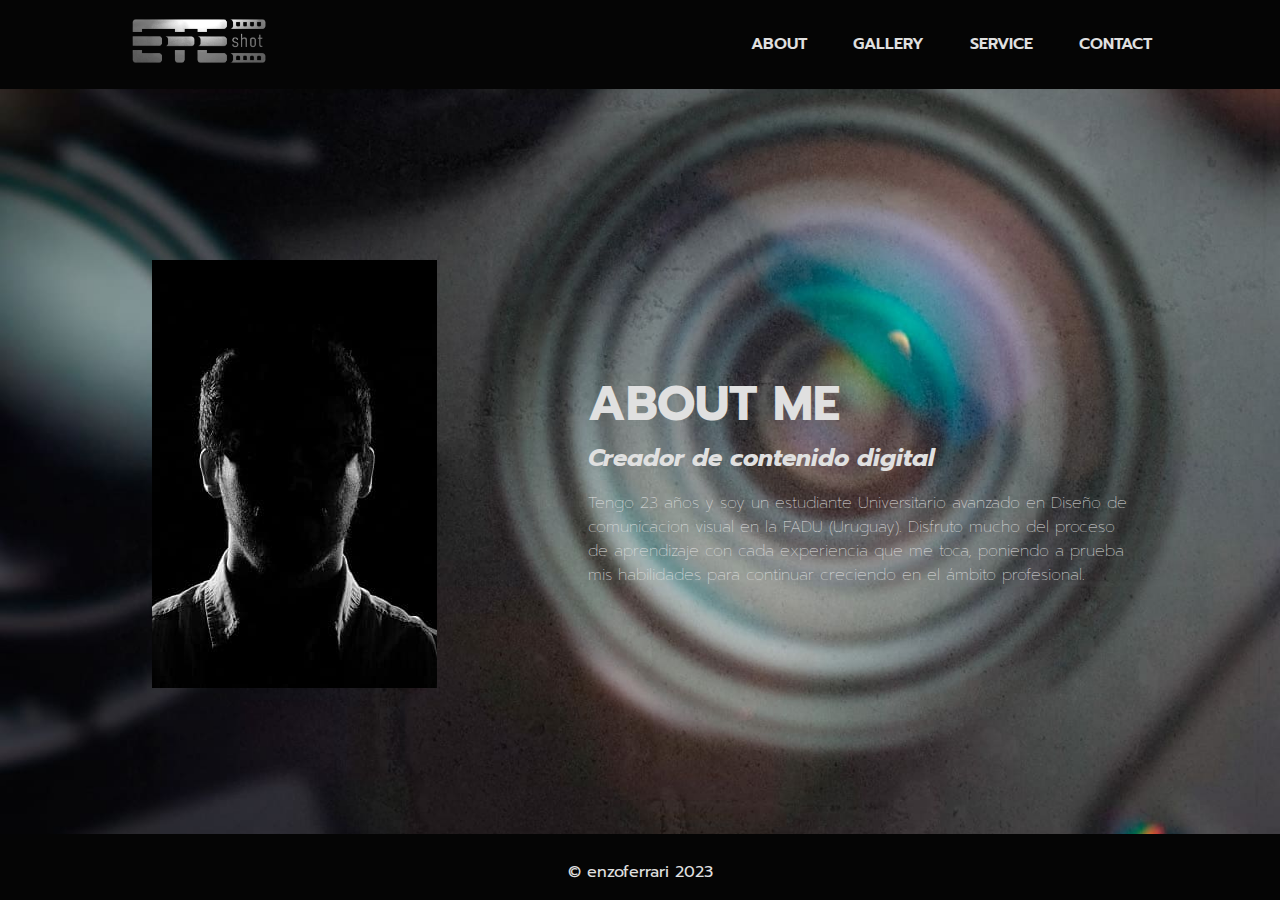
<file: pages/about.html>
<!DOCTYPE html>
<html lang="en">
<head>
    <meta charset="UTF-8">
    <meta name="viewport" content="width=device-width, initial-scale=1.0">
    <!-- GOOGLE FONTS -->
    <link rel="preconnect" href="https://fonts.googleapis.com">
    <link rel="preconnect" href="https://fonts.gstatic.com" crossorigin>
    <link href="https://fonts.googleapis.com/css2?family=Plus+Jakarta+Sans:wght@200;500;600&family=Prompt:ital,wght@0,100;0,400;0,900;1,100;1,400;1,900&family=Source+Sans+3:wght@200;400;500;700&display=swap" rel="stylesheet">
    <!-- Bootstrap CSS -->
    <link href="https://cdn.jsdelivr.net/npm/bootstrap@5.0.2/dist/css/bootstrap.min.css" rel="stylesheet" integrity="sha384-EVSTQN3/azprG1Anm3QDgpJLIm9Nao0Yz1ztcQTwFspd3yD65VohhpuuCOmLASjC" crossorigin="anonymous">    
    <!-- ICONS -->
    <link href='https://unpkg.com/boxicons@2.1.4/css/boxicons.min.css' rel='stylesheet'>
    <!-- LINK CSS -->
    <link rel="stylesheet" href="../css/styles.css">
    <title>EFESHOT | About</title>
</head>

<body>

    <header class="header">
        <a class="efe" href="../index.html">
            <img src="../img/efeshot2.png" alt="logo">
        </a>
    
        <input type="checkbox" id="check">
        <label for="check" class="icons">
            <i class='bx bx-menu' id="menu-icon"></i>
            <i class='bx bx-x' id="close-icon"></i>
        </label>

        <nav class="navbar">
            <a href="#">ABOUT</a>
            <a href="../pages/gallery.html">GALLERY</a>
            <a href="../pages/service.html">SERVICE</a>
            <a href="../pages/contact.html">CONTACT</a>
        </nav>
    </header>

    <section class="about" id="about">
        <div class="about-img">
            <img src="../img/about.jpg">
            </div>

        <div class="about-text">
        <h1>ABOUT ME</h1>
            <h4>Creador de contenido digital</h4>
            <p>Tengo 23 años y soy un estudiante Universitario avanzado en Diseño 
                de comunicacion visual en la FADU (Uruguay). Disfruto mucho del 
                proceso de aprendizaje con cada experiencia que me toca, poniendo a 
                prueba mis habilidades para continuar creciendo en el ámbito profesional.</p>
        </div>

    </section>

    <footer>
        <p>&copy; enzoferrari 2023</p>
    </footer>


    <!-- Option 1: Bootstrap Bundle with Popper -->
    <script src="https://cdn.jsdelivr.net/npm/bootstrap@5.0.2/dist/js/bootstrap.bundle.min.js" integrity="sha384-MrcW6ZMFYlzcLA8Nl+NtUVF0sA7MsXsP1UyJoMp4YLEuNSfAP+JcXn/tWtIaxVXM" crossorigin="anonymous"></script>
</body>
</html>
</file>
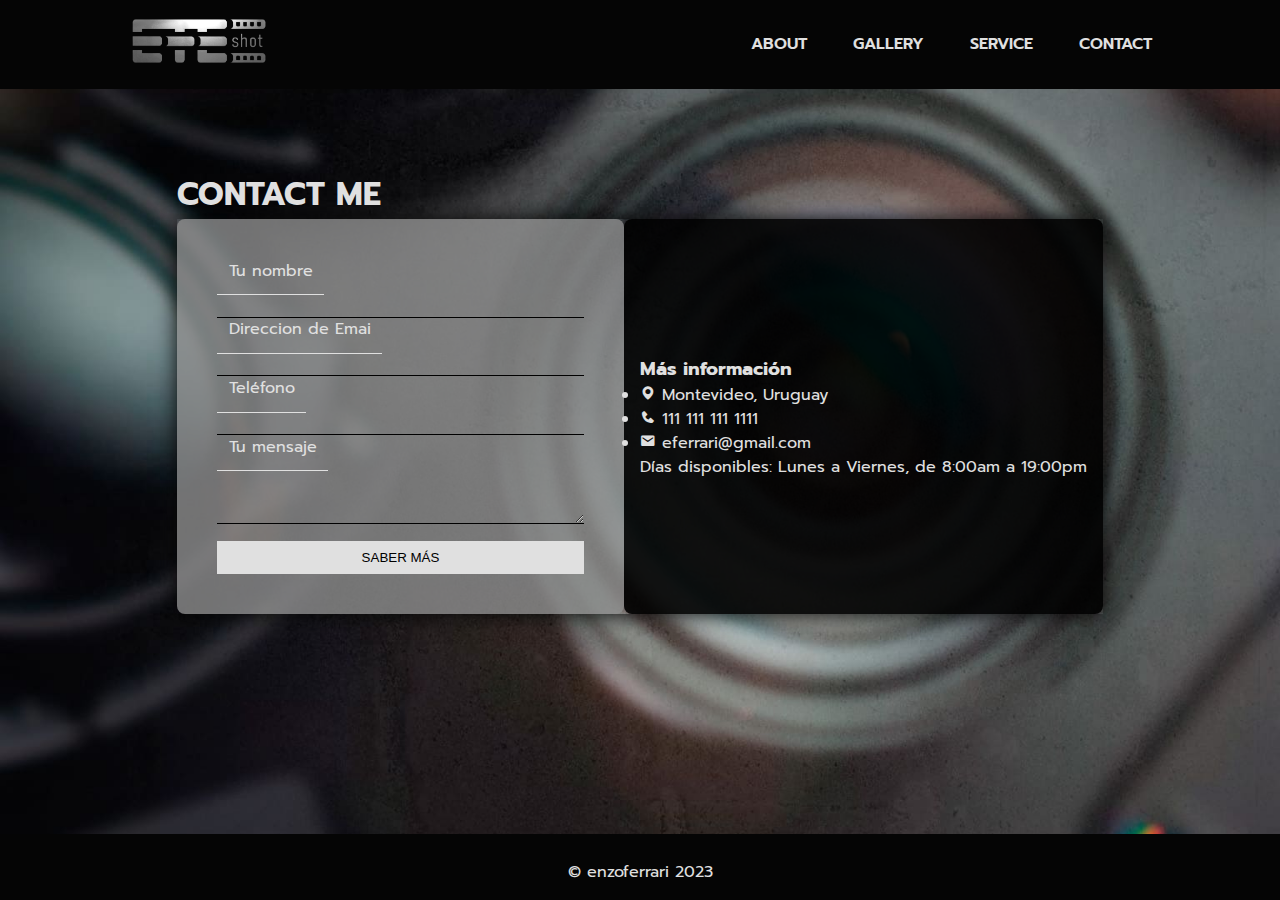
<file: pages/contact.html>
<!DOCTYPE html>
<html lang="en">
<head>
    <meta charset="UTF-8">
    <meta name="viewport" content="width=device-width, initial-scale=1.0">
    <!-- GOOGLE FONTS -->
    <link rel="preconnect" href="https://fonts.googleapis.com">
    <link rel="preconnect" href="https://fonts.gstatic.com" crossorigin>
    <link href="https://fonts.googleapis.com/css2?family=Plus+Jakarta+Sans:wght@200;500;600&family=Prompt:ital,wght@0,100;0,400;0,900;1,100;1,400;1,900&family=Source+Sans+3:wght@200;400;500;700&display=swap" rel="stylesheet">
    <!-- Bootstrap CSS -->
    <link href="https://cdn.jsdelivr.net/npm/bootstrap@5.0.2/dist/css/bootstrap.min.css" rel="stylesheet" integrity="sha384-EVSTQN3/azprG1Anm3QDgpJLIm9Nao0Yz1ztcQTwFspd3yD65VohhpuuCOmLASjC" crossorigin="anonymous">
    <!-- ICONS -->
    <link href='https://unpkg.com/boxicons@2.1.4/css/boxicons.min.css' rel='stylesheet'>
    <!-- LINK CSS -->
    <link rel="stylesheet" href="../css/styles.css">
    <title>EFESHOT | Contact</title>
</head>

<body>

    <header class="header">
        <a class="efe" href="../index.html">
            <img src="../img/efeshot2.png" alt="logo">
        </a>
    
        <input type="checkbox" id="check">
        <label for="check" class="icons">
            <i class='bx bx-menu' id="menu-icon"></i>
            <i class='bx bx-x' id="close-icon"></i>
        </label>

        <nav class="navbar">
            <a href="../pages/about.html">ABOUT</a>
            <a href="../pages/gallery.html">GALLERY</a>
            <a href="../pages/service.html">SERVICE</a>
            <a href="#">CONTACT</a>
        </nav>
    </header>

    <div class="content">
        <h1>CONTACT ME</h1>
        <div class="tarjeta-contact">
            <div class="contact-form">

                <form action="">
                    <div>
                        <label>Tu nombre</label>
                        <input type="text" name="fullname" id="fullname">
                    </div>
                    <div>
                        <label>Direccion de Emai</label>
                        <input type="email" name="email">
                    </div>
                    <div>
                        <label>Teléfono</label>
                        <input type="tel" name="phone">
                    </div>
                    <div>
                        <label>Tu mensaje</label>
                        <textarea name="message" rows="3"></textarea>
                    </div>
                    <button class="boton-saber-mas" type="button">Saber Más</button>
                </form>
            </div>


            <div class="contact-info">
                <h3>Más información</h3>
                <ul>
                     <li><i class='bx bxs-map'></i> Montevideo, Uruguay</li>
                     <li><i class='bx bxs-phone'></i> 111 111 111 1111</li>
                     <li><i class='bx bxs-envelope' ></i> eferrari@gmail.com</li>
                </ul>
                    <p>
                        Días disponibles: Lunes a Viernes, de 8:00am a 19:00pm
                    </p>
            </div>


        </div>
    </div> 

    <footer>
        <p>&copy; enzoferrari 2023</p>
    </footer>

    <!-- Option 1: Bootstrap Bundle with Popper -->
    <script src="https://cdn.jsdelivr.net/npm/bootstrap@5.0.2/dist/js/bootstrap.bundle.min.js" integrity="sha384-MrcW6ZMFYlzcLA8Nl+NtUVF0sA7MsXsP1UyJoMp4YLEuNSfAP+JcXn/tWtIaxVXM" crossorigin="anonymous"></script>
</body>
</html>
</file>
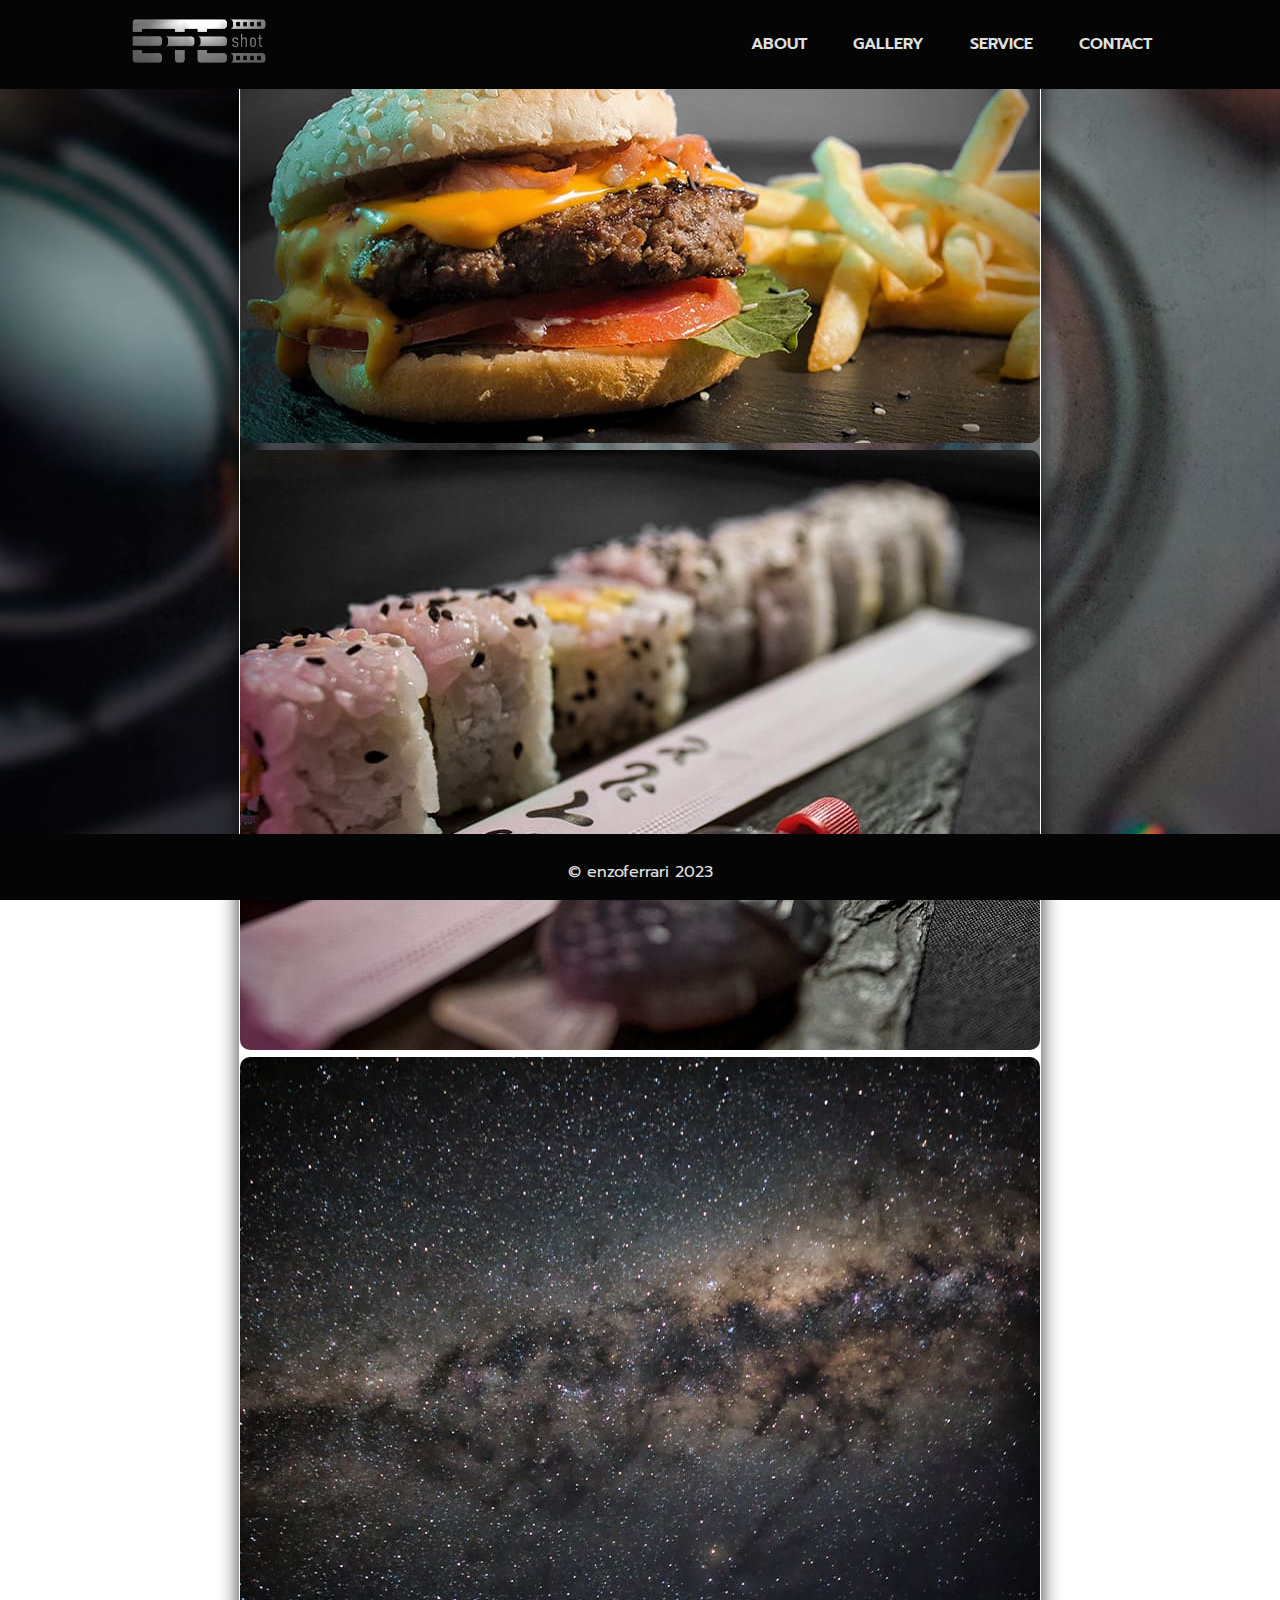
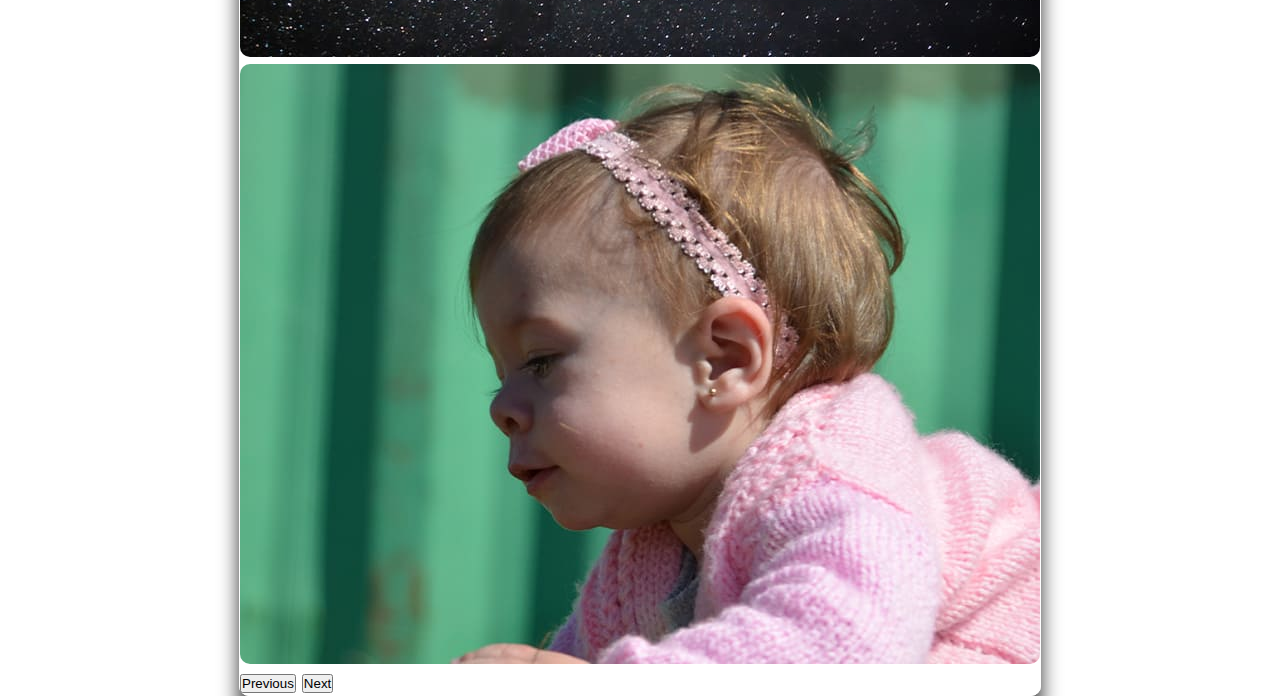
<file: pages/gallery.html>
<!DOCTYPE html>
<html lang="en">
<head>
    <meta charset="UTF-8">
    <meta name="viewport" content="width=device-width, initial-scale=1.0">
    <!-- GOOGLE FONTS -->
    <link rel="preconnect" href="https://fonts.googleapis.com">
    <link rel="preconnect" href="https://fonts.gstatic.com" crossorigin>
    <link href="https://fonts.googleapis.com/css2?family=Plus+Jakarta+Sans:wght@200;500;600&family=Prompt:ital,wght@0,100;0,400;0,900;1,100;1,400;1,900&family=Source+Sans+3:wght@200;400;500;700&display=swap" rel="stylesheet">
    <!-- Bootstrap CSS -->
    <link href="https://cdn.jsdelivr.net/npm/bootstrap@5.0.2/dist/css/bootstrap.min.css" rel="stylesheet" integrity="sha384-EVSTQN3/azprG1Anm3QDgpJLIm9Nao0Yz1ztcQTwFspd3yD65VohhpuuCOmLASjC" crossorigin="anonymous">
    <!-- ICONS -->
    <link href='https://unpkg.com/boxicons@2.1.4/css/boxicons.min.css' rel='stylesheet'>
    <!-- LINK CSS -->
    <link rel="stylesheet" href="../css/styles.css">    
    <title>EFESHOT | Gallerry</title>
</head>

<body>
    
    <header class="header">
        <a class="efe" href="../index.html">
            <img src="../img/efeshot2.png" alt="logo">
        </a>
    
        <input type="checkbox" id="check">
        <label for="check" class="icons">
            <i class='bx bx-menu' id="menu-icon"></i>
            <i class='bx bx-x' id="close-icon"></i>
        </label>

        <nav class="navbar">
            <a href="../pages/about.html">ABOUT</a>
            <a href="#">GALLERY</a>
            <a href="../pages/service.html">SERVICE</a>
            <a href="../pages/contact.html">CONTACT</a>
        </nav>
    </header>

    <div class="container-gallery">
        <div id="carouselExampleIndicators" class="carousel slide" data-bs-ride="carousel">
            <div class="carousel-indicators">
            <button type="button" data-bs-target="#carouselExampleIndicators" data-bs-slide-to="0" class="active" aria-current="true" aria-label="Slide 1"></button>
            <button type="button" data-bs-target="#carouselExampleIndicators" data-bs-slide-to="1" aria-label="Slide 2"></button>
            <button type="button" data-bs-target="#carouselExampleIndicators" data-bs-slide-to="2" aria-label="Slide 3"></button>
            <button type="button" data-bs-target="#carouselExampleIndicators" data-bs-slide-to="3" aria-label="Slide 4"></button>            
            <button type="button" data-bs-target="#carouselExampleIndicators" data-bs-slide-to="4" aria-label="Slide 5"></button>    
            <button type="button" data-bs-target="#carouselExampleIndicators" data-bs-slide-to="5" aria-label="Slide 6"></button> 
        
        </div>
                <div class="carousel-inner">
                    <div class="carousel-item active">
                        <img src="../img/img1.jpg" class="d-block w-70" alt="imagen-carrusel-1">
                    </div>
                    <div class="carousel-item">
                        <img src="../img/img2.jpg" class="d-block w-70" alt="imagen-carrusel-2">
                    </div>
                    <div class="carousel-item">
                        <img src="../img/img3.jpg" class="d-block w-70" alt="imagen-carrusel-3">
                    </div>
                    <div class="carousel-item">
                        <img src="../img/img4.jpg" class="d-block w-70" alt="imagen-carrusel-4">
                    </div>
                    <div class="carousel-item">
                        <img src="../img/img5.jpg" class="d-block w-70" alt="imagen-carrusel-5">
                    </div>
                    <div class="carousel-item">
                        <img src="../img/img6.jpg" class="d-block w-70" alt="imagen-carrusel-6">
                    </div>
                </div>
            <button class="carousel-control-prev" type="button" data-bs-target="#carouselExampleIndicators" data-bs-slide="prev">
                <span class="carousel-control-prev-icon" aria-hidden="true"></span>
                <span class="visually-hidden">Previous</span>
            </button>
            <button class="carousel-control-next" type="button" data-bs-target="#carouselExampleIndicators" data-bs-slide="next">
                <span class="carousel-control-next-icon" aria-hidden="true"></span>
                <span class="visually-hidden">Next</span>
            </button>
        </div>
    </div>

    <footer>
        <p>&copy; enzoferrari 2023</p>
    </footer>
    
    
    <!-- Option 1: Bootstrap Bundle with Popper -->
    <script src="https://cdn.jsdelivr.net/npm/bootstrap@5.0.2/dist/js/bootstrap.bundle.min.js" integrity="sha384-MrcW6ZMFYlzcLA8Nl+NtUVF0sA7MsXsP1UyJoMp4YLEuNSfAP+JcXn/tWtIaxVXM" crossorigin="anonymous"></script>
</body>
</html>
</file>
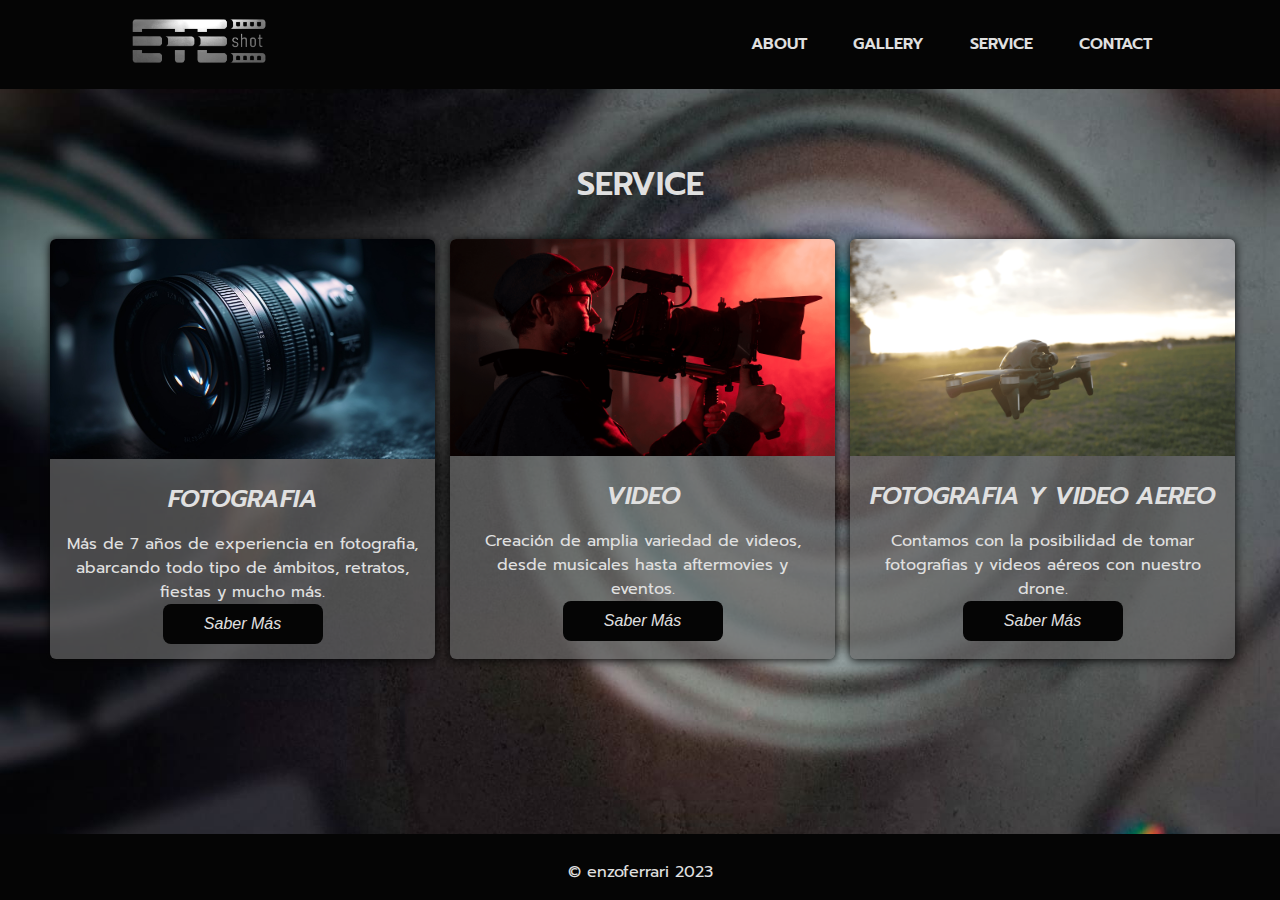
<file: pages/service.html>
<!DOCTYPE html>
<html lang="en">
<head>
    <meta charset="UTF-8">
    <meta name="viewport" content="width=device-width, initial-scale=1.0">
    <!-- GOOGLE FONTS -->
    <link rel="preconnect" href="https://fonts.googleapis.com">
    <link rel="preconnect" href="https://fonts.gstatic.com" crossorigin>
    <link href="https://fonts.googleapis.com/css2?family=Plus+Jakarta+Sans:wght@200;500;600&family=Prompt:ital,wght@0,100;0,400;0,900;1,100;1,400;1,900&family=Source+Sans+3:wght@200;400;500;700&display=swap" rel="stylesheet">
    <!-- Bootstrap CSS -->
    <link href="https://cdn.jsdelivr.net/npm/bootstrap@5.0.2/dist/css/bootstrap.min.css" rel="stylesheet" integrity="sha384-EVSTQN3/azprG1Anm3QDgpJLIm9Nao0Yz1ztcQTwFspd3yD65VohhpuuCOmLASjC" crossorigin="anonymous">
    <!-- ICONS -->
    <link href='https://unpkg.com/boxicons@2.1.4/css/boxicons.min.css' rel='stylesheet'>
    <!-- LINK CSS -->
    <link rel="stylesheet" href="../css/styles.css">    
    <title>EFESHOT | Service</title>
</head>

<body>
    
    <header class="header">
        <a class="efe" href="../index.html">
            <img src="../img/efeshot2.png" alt="logo">
        </a>
    
        <input type="checkbox" id="check">
        <label for="check" class="icons">
            <i class='bx bx-menu' id="menu-icon"></i>
            <i class='bx bx-x' id="close-icon"></i>
        </label>

        <nav class="navbar">
            <a href="../pages/about.html">ABOUT</a>
            <a href="../pages/gallery.html">GALLERY</a>
            <a href="#">SERVICE</a>
            <a href="../pages/contact.html">CONTACT</a>
        </nav>
    </header>

    <div class="title-cards">
        <h1>SERVICE</h1>
    </div>

    <section class="container-card">
        <div class="card">
            <figure>
                <img src="../img/fotografia.jpg">
            </figure>
            <div class="contenido-card">
                <h2>FOTOGRAFIA</h2>
                <p>Más de 7 años de experiencia en fotografia, abarcando todo tipo de ámbitos, retratos, fiestas y mucho más. </p>
                <button class="boton-saber-mas" type="button">Saber Más</button>
            </div>
        </div>
    
        <div class="card">
            <figure>
                <img src="../img/video.png">
            </figure>
            <div class="contenido-card">
                <h2>VIDEO</h2>
                <p>Creación de amplia variedad de videos, desde musicales hasta aftermovies y eventos.  </p>
                <button class="boton-saber-mas" type="button">Saber Más</button>
            </div>
        </div>
    
        <div class="card">
            <figure>
                <img src="../img/drone.png">
            </figure>
            <div class="contenido-card">
                <h2>FOTOGRAFIA Y VIDEO AEREO</h2>
                <p>Contamos con la posibilidad de tomar fotografias y videos aéreos con nuestro drone.</p>
                <button class="boton-saber-mas" type="button">Saber Más</button>
            </div>
        </div>
    </section>

    <footer>
        <p>&copy; enzoferrari 2023</p>
    </footer>


    <!-- Option 1: Bootstrap Bundle with Popper -->
    <script src="https://cdn.jsdelivr.net/npm/bootstrap@5.0.2/dist/js/bootstrap.bundle.min.js" integrity="sha384-MrcW6ZMFYlzcLA8Nl+NtUVF0sA7MsXsP1UyJoMp4YLEuNSfAP+JcXn/tWtIaxVXM" crossorigin="anonymous"></script>
</body>
</html>
</file>
<file: css/styles.css>
* {
  margin: 0;
  padding: 0;
  box-sizing: border-box;
}

body {
  font-family: "Prompt", sans-serif;
  margin: 0;
  padding: 0;
  background-image: url("../img/fondo.jpg");
  background-size: cover;
  background-attachment: fixed;
  overflow-x: hidden;
  display: flex;
  flex-direction: column;
}

footer {
  width: 100%;
  position: fixed;
  bottom: 0;
  padding: 1em;
  display: flex;
  flex-direction: row;
  justify-content: center;
  background-color: #050505;
}
footer p {
  margin-top: 10px;
  color: #E0E0E0;
}

@media (max-width: 768px) {
  .img-fondo {
    flex-direction: column;
    height: 90px;
  }
}
/*---------------------INDEX---------------------*/
.index {
  padding-top: 380px;
  display: flex;
  flex-direction: column;
  justify-content: center;
  align-items: center;
  margin: auto;
  position: relative;
  z-index: 2;
}
.index h1 {
  font-weight: bold;
  font-size: 3.5rem;
  text-align: center;
  color: #E0E0E0;
  text-shadow: 1px 2px 100px #050505;
}
.index p {
  font-size: 1.5rem;
  text-align: center;
  color: #E0E0E0;
  font-weight: lighter;
  font-style: italic;
  text-shadow: 2px 2px 5px #050505;
}
.index .boton-index {
  cursor: pointer;
  display: inline-block;
  border: none;
  height: 40px;
  border-radius: 8px;
  width: 160px;
  font-weight: 900;
  font-style: italic;
  font-size: 1.1rem;
  color: #050505;
  transition: 150ms;
  margin-top: 30px;
  box-shadow: inset 0.2rem 0.2rem 1.5rem #787878;
}
.index .boton-index:focus {
  outline: none;
}
.index .boton-index:hover {
  transform: translate(0, -5px);
  background-color: #050505;
  color: #E0E0E0;
  box-shadow: inset 0.2rem 0.2rem 1.5rem #363636;
}

#hero {
  min-height: 100vh;
  position: relative;
}
#hero video {
  position: absolute;
  top: 0;
  left: 0;
  width: 100%;
  height: 100%;
  object-fit: cover;
}
#hero .capa {
  position: absolute;
  top: 0;
  left: 0;
  width: 100%;
  height: 100%;
  background: #050505;
  opacity: 0.5;
}

.about {
  display: flex;
  flex-wrap: wrap;
  justify-content: center;
  align-items: center;
  text-align: center;
  padding: 20px;
  margin-top: 240px;
  z-index: 2;
}
.about-img {
  flex: 1;
  max-width: 50%;
}
.about-text {
  color: #E0E0E0;
  flex: 1;
  padding: 20px;
  text-align: left;
  padding-right: 10%;
}
.about-text h1 {
  font-weight: bold;
  font-size: 3rem;
}
.about-text h4 {
  font-weight: bold;
  font-style: italic;
  font-size: 1.5rem;
}
.about-text p {
  font-weight: lighter;
  font-size: 1rem;
  margin-top: 15px;
}
@media (max-width: 768px) {
  .about {
    flex-direction: column;
    margin-top: 95px;
  }
  .about .about {
    display: flex;
    flex-wrap: wrap;
    justify-content: center;
    align-items: center;
    text-align: center;
    padding: 20px;
    margin-top: 240px;
    z-index: 2;
  }
  .about .about-img {
    flex: 1;
    max-width: 50%;
  }
  .about .about-text {
    color: #E0E0E0;
    flex: 1;
    padding: 20px;
    text-align: left;
    padding-right: 10%;
  }
  .about .about-text h1 {
    font-weight: bold;
    font-size: 3rem;
  }
  .about .about-text h4 {
    font-weight: bold;
    font-style: italic;
    font-size: 1.5rem;
  }
  .about .about-text p {
    font-weight: lighter;
    font-size: 1rem;
    margin-top: 15px;
  }
}
@media (max-width: 768px) and (max-width: 768px) {
  .about .about {
    flex-direction: column;
    margin-top: 95px;
  }
  .about .about-img, .about .about-text {
    max-width: 100%;
  }
  .about .about-img img {
    max-width: 100%;
    height: auto;
  }
}
@media (max-width: 768px) {
  .about-img, .about-text {
    max-width: 100%;
  }
  .about-img img {
    max-width: 100%;
    height: auto;
  }
}

.container-card {
  display: flex;
  flex-direction: row;
  padding: 20px;
  margin: 10px;
  margin-left: 30px;
}

.title-cards {
  margin-top: 160px;
  color: #E0E0E0;
  text-align: center;
}
.title-cards h1 {
  font-weight: 600;
}

.card {
  width: 100%;
  border-radius: 6px;
  overflow: hidden;
  background-color: rgba(102, 102, 102, 0.7);
  box-shadow: 0px 1px 10px #050505;
  transition: all 400ms ease-out;
  cursor: default;
  margin-right: 15px;
}
.card:hover {
  box-shadow: 5px 5px 20px #050505;
  transform: translateY(-3%);
}
.card img {
  width: 100%;
}
.card .contenido-card {
  padding: 15px;
  text-align: center;
}
.card .contenido-card h2 {
  font-weight: 600;
  font-style: italic;
  margin-bottom: 15px;
  color: #E0E0E0;
}
.card .contenido-card a {
  text-decoration: none;
  color: #363636;
}
.card .contenido-card p {
  color: #E0E0E0;
}
.card .contenido-card .boton-saber-mas {
  cursor: pointer;
  display: inline-block;
  border: none;
  height: 40px;
  border-radius: 8px;
  width: 160px;
  font-weight: 500;
  font-style: italic;
  font-size: 1rem;
  color: #E0E0E0;
  background-color: #050505;
  transition: 150ms;
}
.card .contenido-card .boton-saber-mas:focus {
  outline: none;
}
.card .contenido-card .boton-saber-mas:hover {
  transform: translate(0, -5px);
  background-color: #050505;
  color: #E0E0E0;
  box-shadow: inset 0.2rem 0.2rem 1.5rem #363636;
}

@media (max-width: 768px) {
  .container-card {
    flex-direction: column;
    margin-top: 0px;
    margin-left: 0px;
  }
  .title-cards {
    margin-top: 50px;
  }
  .card {
    margin-bottom: 20px;
  }
}
.tarjeta-contact {
  display: flex;
  box-shadow: 0 0 20px 0 #050505;
}
.tarjeta-contact > * {
  padding: 1em;
}

.contact-form {
  display: flex;
  flex-direction: column;
  justify-content: center;
  border-radius: 8px;
  background-color: rgba(141, 141, 141, 0.8);
}
.contact-form form {
  margin: 0;
  padding: 1.5em;
}
.contact-form form label,
.contact-form form button,
.contact-form form input,
.contact-form form textarea {
  width: 100%;
  padding: 0.7em;
  border: none;
  background: none;
  border-bottom: 1px solid;
}
.contact-form form button {
  margin-top: 10px;
  background: #E0E0E0;
  border: 0;
  text-transform: uppercase;
  padding: 0.7em;
}

.contact-info {
  display: flex;
  flex-direction: column;
  justify-content: center;
  border-radius: 8px;
  background-color: rgba(0, 0, 0, 0.9);
}

.content {
  margin-top: 170px;
  color: #E0E0E0;
  margin-left: auto;
  margin-right: auto;
}
.content h1 {
  font-weight: bold;
}

@media (max-width: 768px) {
  .tarjeta-contact {
    flex-direction: column;
    margin-top: 0px;
  }
}
.container-gallery {
  display: flex;
  justify-content: center;
  align-items: center;
  height: 100vh;
}

.carousel {
  max-width: 800%;
  border-radius: 10px;
  border: 1px solid #FFFFFF;
  box-shadow: 0 20px 20px rgba(0, 0, 0, 0.8);
}

.carousel-item img {
  border-radius: 10px;
}

@media (max-width: 768px) {
  .carousel {
    max-width: 100%;
    border-radius: 10px;
  }
  .container-gallery {
    padding: 15px;
  }
}
/*---------------------NAVBAR---------------------*/
.header {
  position: fixed;
  top: 0;
  left: 0;
  width: 100%;
  padding: 0.05rem 10%;
  display: flex;
  justify-content: space-between;
  align-items: center;
  backdrop-filter: blur(10px);
  z-index: 100;
}

.header::before {
  content: "";
  position: absolute;
  top: 0;
  left: 0;
  width: 100%;
  height: 100%;
  background: #050505;
  z-index: -1;
}

.navbar a {
  font-size: 1rem;
  color: #E0E0E0;
  text-decoration: none;
  font-weight: 600;
  margin-left: 2.5rem;
}

#check {
  display: none;
}

.icons {
  position: absolute;
  right: 5%;
  font-size: 2.5rem;
  color: #E0E0E0;
  cursor: pointer;
  display: none;
}

.header .efe img {
  left: 0;
  height: 80px;
  width: auto;
}

/*BREACKPOINTS*/
@media (max-width: 768px) {
  .icons {
    display: inline-flex;
  }
  #check:checked ~ .icons #menu-icon {
    display: none;
  }
  .icons #close-icon {
    display: none;
  }
  #check:checked ~ .icons #close-icon {
    display: block;
  }
  .navbar {
    position: fixed;
    left: 0;
    width: 100%;
    padding: 0.05rem 5%;
    top: 100%;
    width: 100%;
    height: 0;
    background-color: rgba(0, 0, 0, 0.4);
    overflow: hidden;
    transition: 0.3s ease;
  }
  #check:checked ~ .navbar {
    height: 8rem;
  }
  .navbar a {
    display: block;
    font-size: 1rem;
    margin: 1.6rem;
    text-align: center;
    transform: translateY(-50px);
    transition: 0.3s ease;
  }
  #check:checked ~ .navbar a {
    transform: translateY(0);
  }
}

/*# sourceMappingURL=styles.css.map */
</file>
